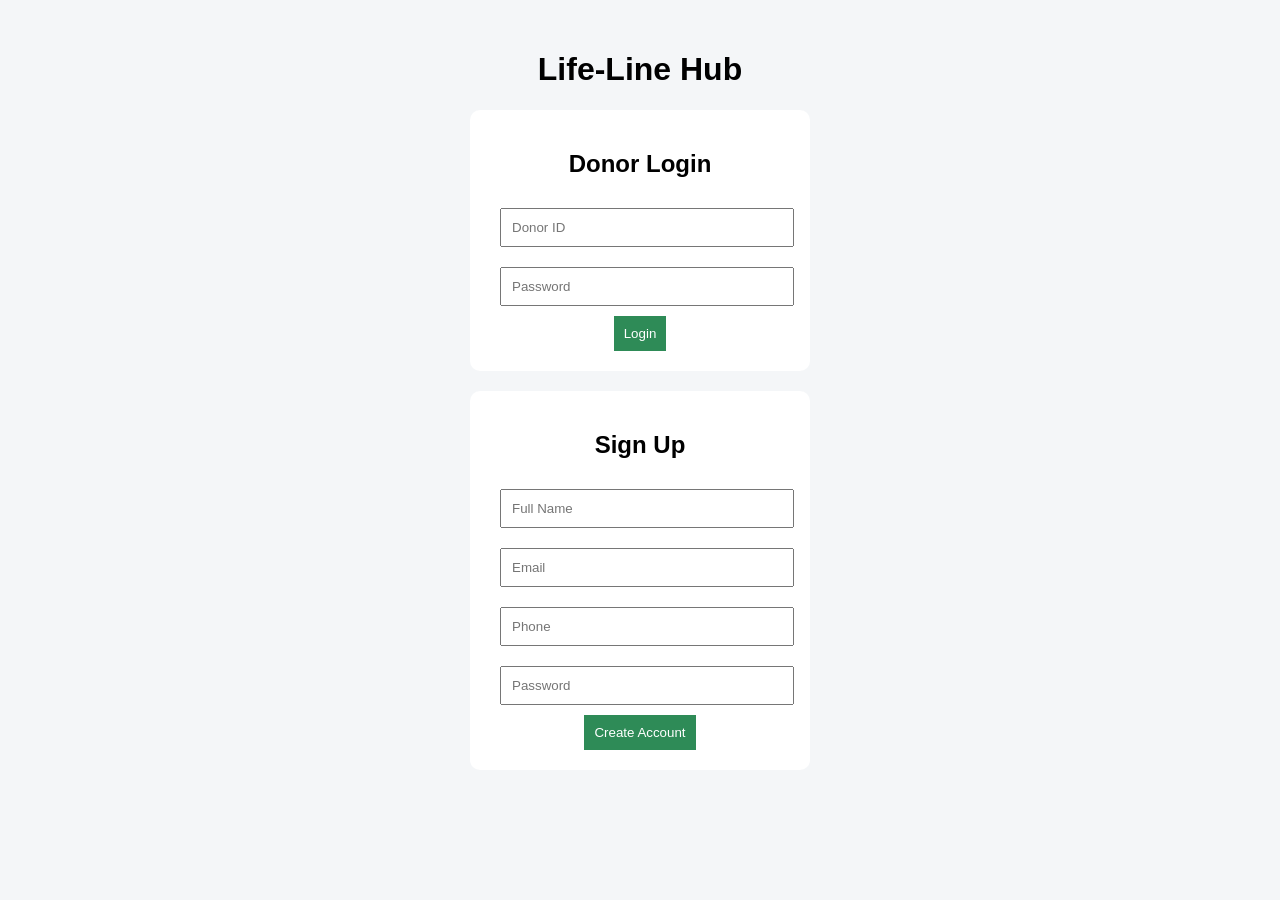
<file: index.html>
<!DOCTYPE html>
<html>
<head>
    <title>Life-Line Hub</title>
    <link rel="stylesheet" href="style.css">
</head>
<body>

<div class="container">
    <h1>Life-Line Hub</h1>

    <div class="form-box">
        <h2>Donor Login</h2>
        <input type="text" placeholder="Donor ID">
        <input type="password" placeholder="Password">
        <button onclick="goToDashboard()">Login</button>
    </div>

    <div class="form-box">
        <h2>Sign Up</h2>
        <input type="text" placeholder="Full Name">
        <input type="email" placeholder="Email">
        <input type="text" placeholder="Phone">
        <input type="password" placeholder="Password">
        <button>Create Account</button>
    </div>
</div>

<script src="script.js"></script>
</body>
</html>
</file>
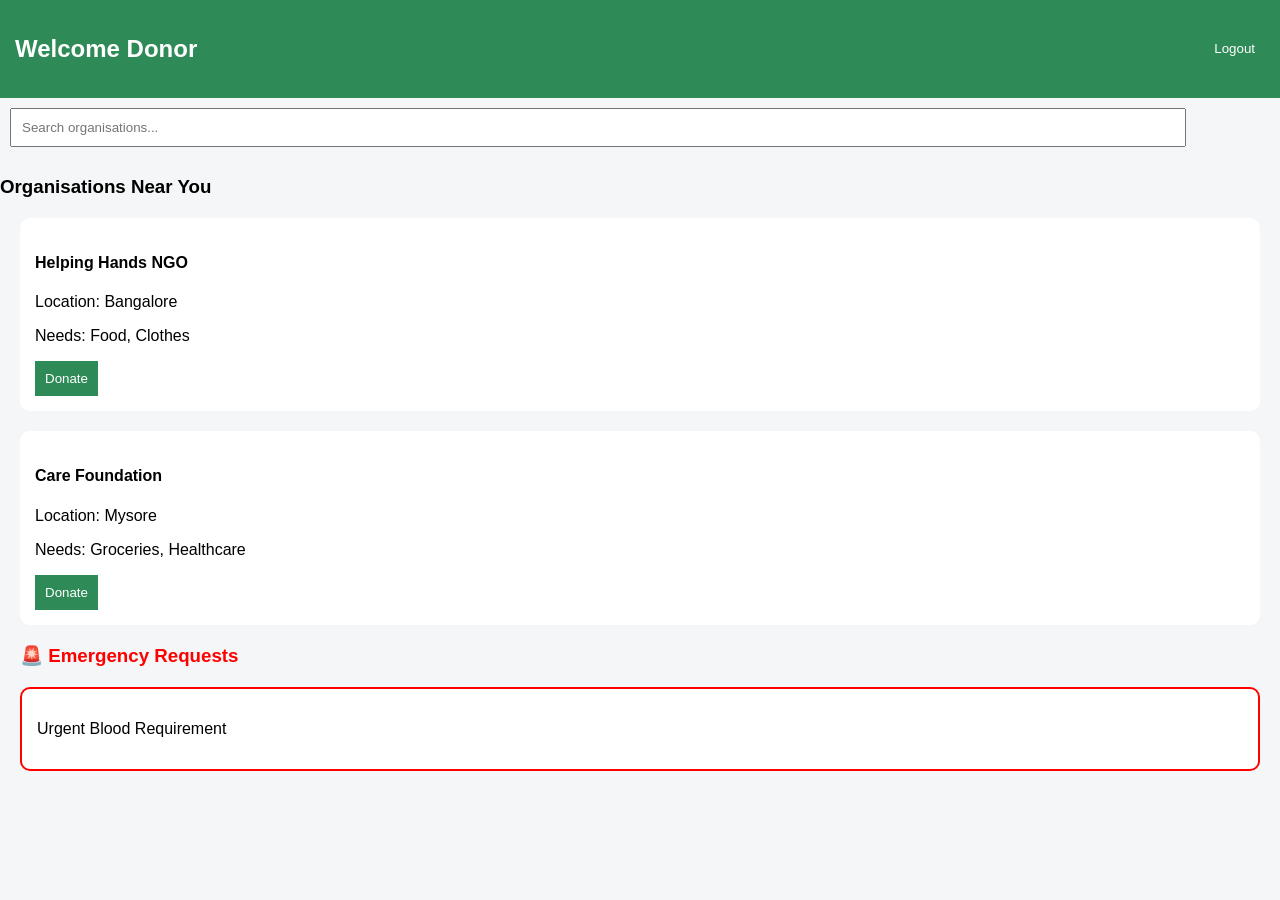
<file: dashboard.html>
<!DOCTYPE html>
<html>
<head>
    <title>Dashboard</title>
    <link rel="stylesheet" href="style.css">
</head>
<body>

<div class="navbar">
    <h2>Welcome Donor</h2>
    <button onclick="logout()">Logout</button>
</div>

<div class="search-box">
    <input type="text" placeholder="Search organisations...">
</div>

<h3>Organisations Near You</h3>

<div class="card">
    <h4>Helping Hands NGO</h4>
    <p>Location: Bangalore</p>
    <p>Needs: Food, Clothes</p>
    <button onclick="goToDonate()">Donate</button>
</div>

<div class="card">
    <h4>Care Foundation</h4>
    <p>Location: Mysore</p>
    <p>Needs: Groceries, Healthcare</p>
    <button onclick="goToDonate()">Donate</button>
</div>

<h3 class="emergency">🚨 Emergency Requests</h3>

<div class="card emergency-card">
    <p>Urgent Blood Requirement</p>
</div>

<script src="script.js"></script>
</body>
</html>
</file>
<file: style.css>
body {
    font-family: Arial;
    background: #f4f6f8;
    margin: 0;
}

.container {
    text-align: center;
    padding: 30px;
}

.form-box {
    background: white;
    padding: 20px;
    margin: 20px auto;
    width: 300px;
    border-radius: 10px;
}

input, select {
    width: 90%;
    padding: 10px;
    margin: 10px;
}

button {
    background: #2e8b57;
    color: white;
    padding: 10px;
    border: none;
    cursor: pointer;
}

.navbar {
    background: #2e8b57;
    color: white;
    padding: 15px;
    display: flex;
    justify-content: space-between;
}

.card {
    background: white;
    margin: 20px;
    padding: 15px;
    border-radius: 10px;
}

.emergency {
    color: red;
    margin-left: 20px;
}

.emergency-card {
    border: 2px solid red;
}
</file>
